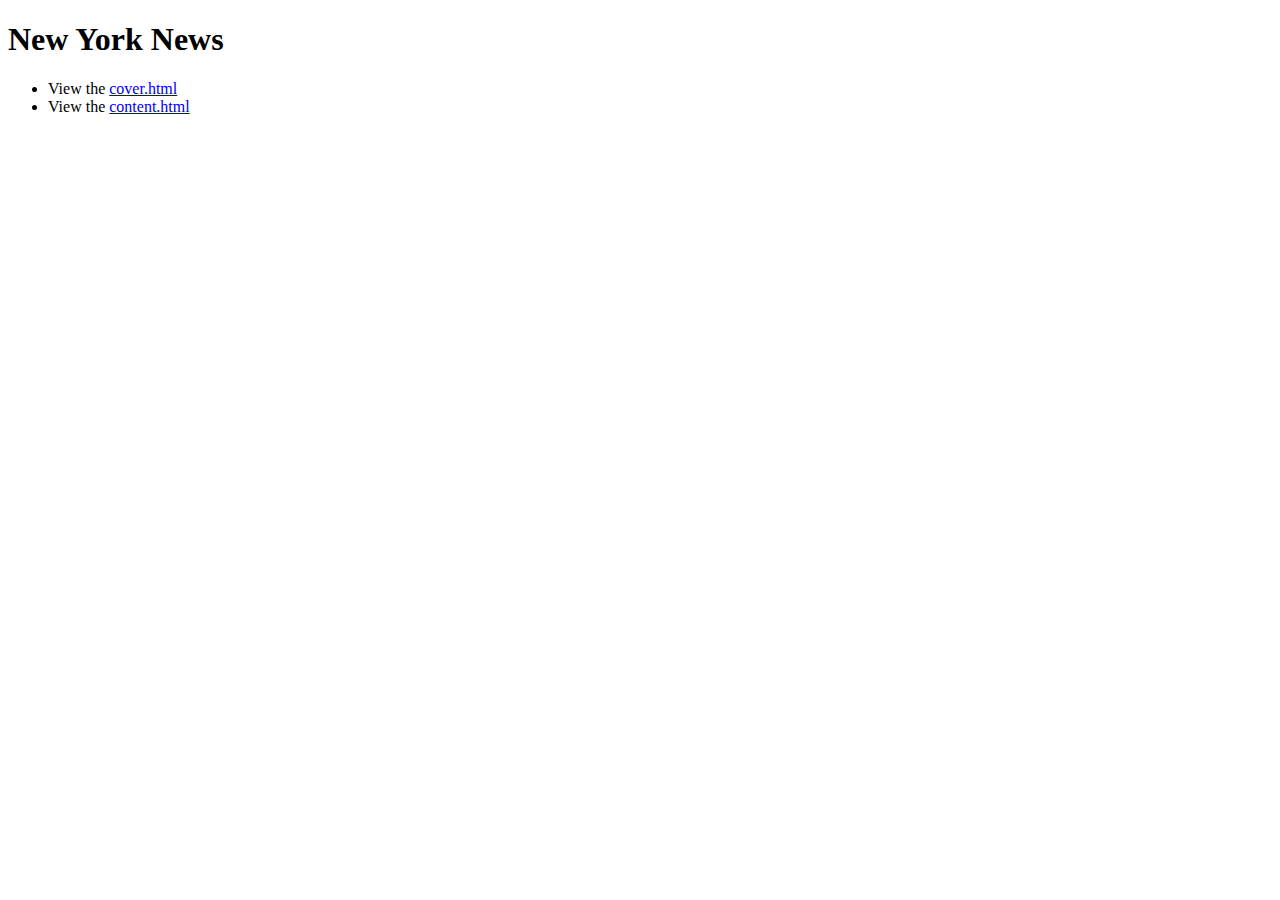
<file: NewYorkNewspaper-main/NewYorkNewspaper-main/index.html>
<!DOCTYPE html>
<html>

<head>
	<meta charset="UTF-8">
	<title>title</title>
</head>

<body>
  <h1>New York News</h2>
  <ul>
    <li>View the <a href="cover.html">cover.html</a></li>
    <li>View the <a href="content.html">content.html</a></li>
  </ul>
</body>

</html>
</file>
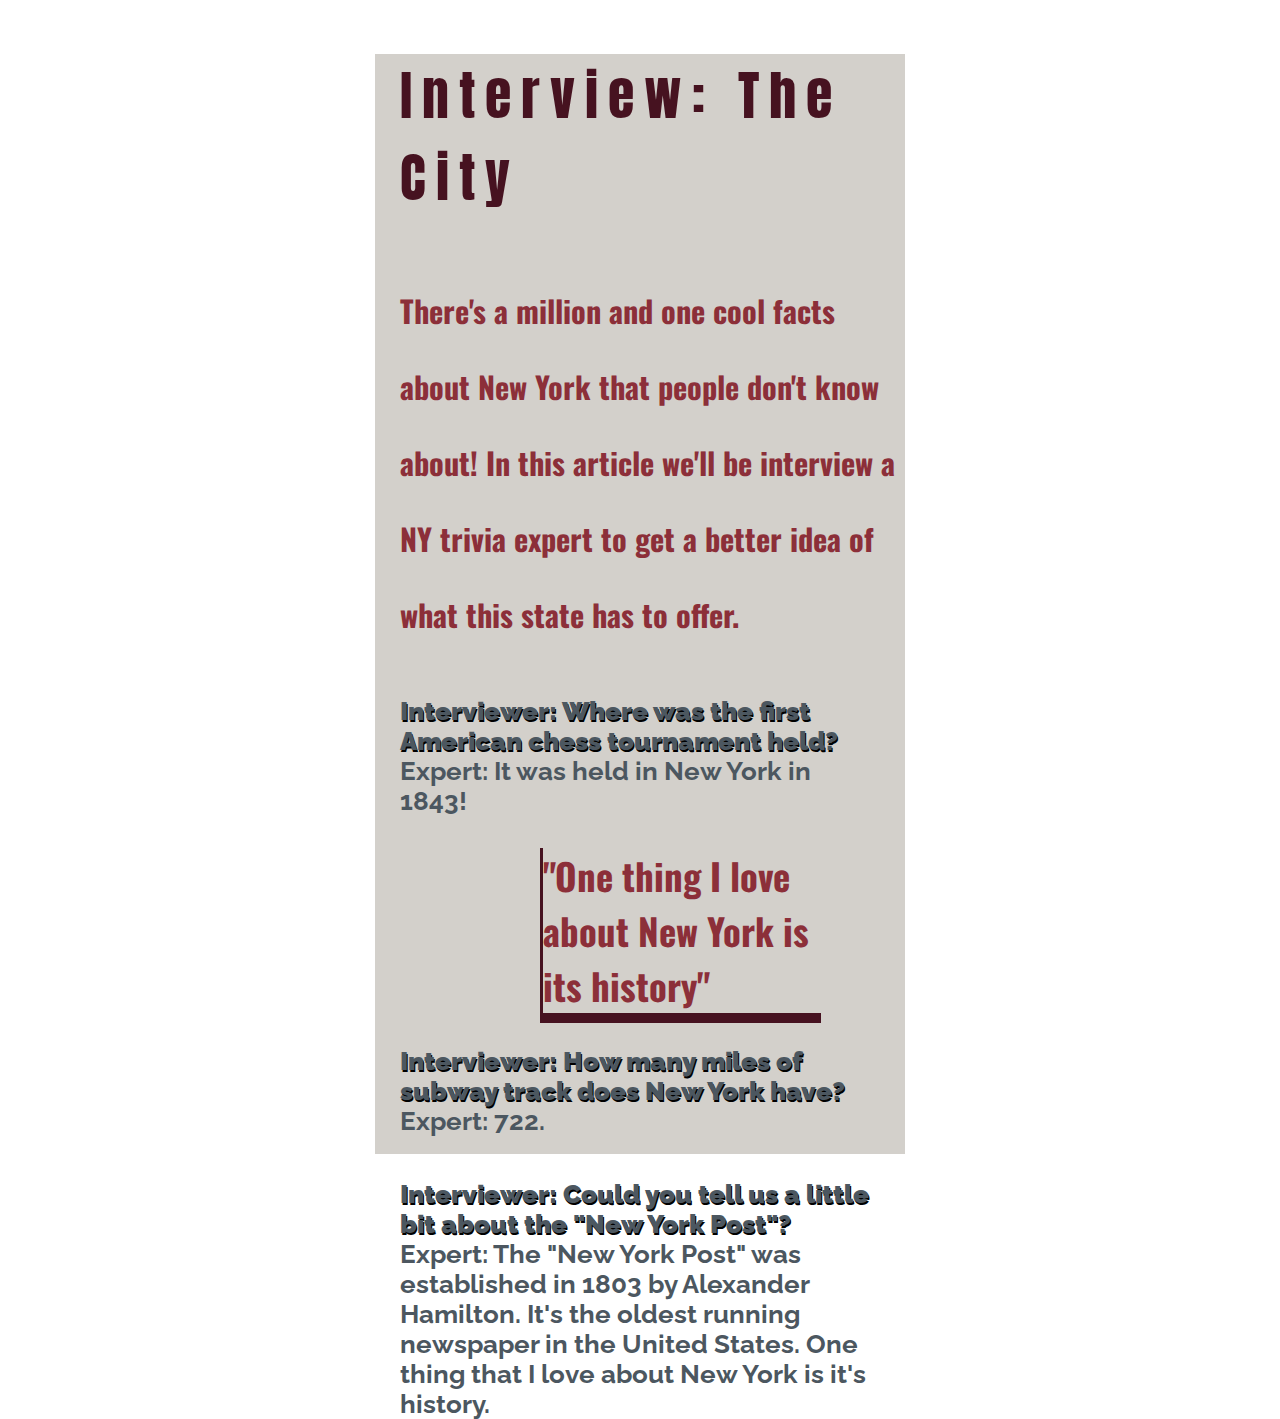
<file: NewYorkNewspaper-main/NewYorkNewspaper-main/content.html>
<!DOCTYPE html>
<html>
  <head>
    <meta charset="UTF-8">
    <title>title</title>
    <link rel="stylesheet" href="content.css" type="text/css">
    <link href="https://fonts.googleapis.com/css?family=Anton|Oswald|Raleway" rel="stylesheet">
    <link rel="preconnect" href="https://fonts.googleapis.com">
    <link rel="preconnect" href="https://fonts.gstatic.com" crossorigin>
    <link href="https://fonts.googleapis.com/css2?family=Anton&family=Oswald:wght@500&display=swap" rel="stylesheet">
  </head>
  <body>
    <div class = "page">
      <h3 id = "article_title">Interview: The City</h3>
      <h4 id = "intro">There's a million and one cool facts about New York that people don't know about! In this article we'll be interview a NY trivia expert to get a better idea of what this state has to offer.</h4>
      <h5 class = "question">Interviewer: Where was the first American chess tournament held? </h5>
      <h5 class = "answer">Expert: It was held in New York in 1843!</h5>
      <h6 id = "block_quote"> "One thing I love about New York is its history"</h6>
      <h5 class = "question">Interviewer: How many miles of subway track does New York have? </h5>
      <h5 class = "answer">Expert: 722.</h5>
      <h5 class = "question">Interviewer: Could you tell us a little bit about the "New York Post"? </h5>
      <h5 class = "answer">Expert: The "New York Post" was established in 1803 by Alexander Hamilton. It's the oldest running newspaper in the United States. One thing that I love about New York is it's history.</h5>
    </div>
  </body>
</html>
</file>
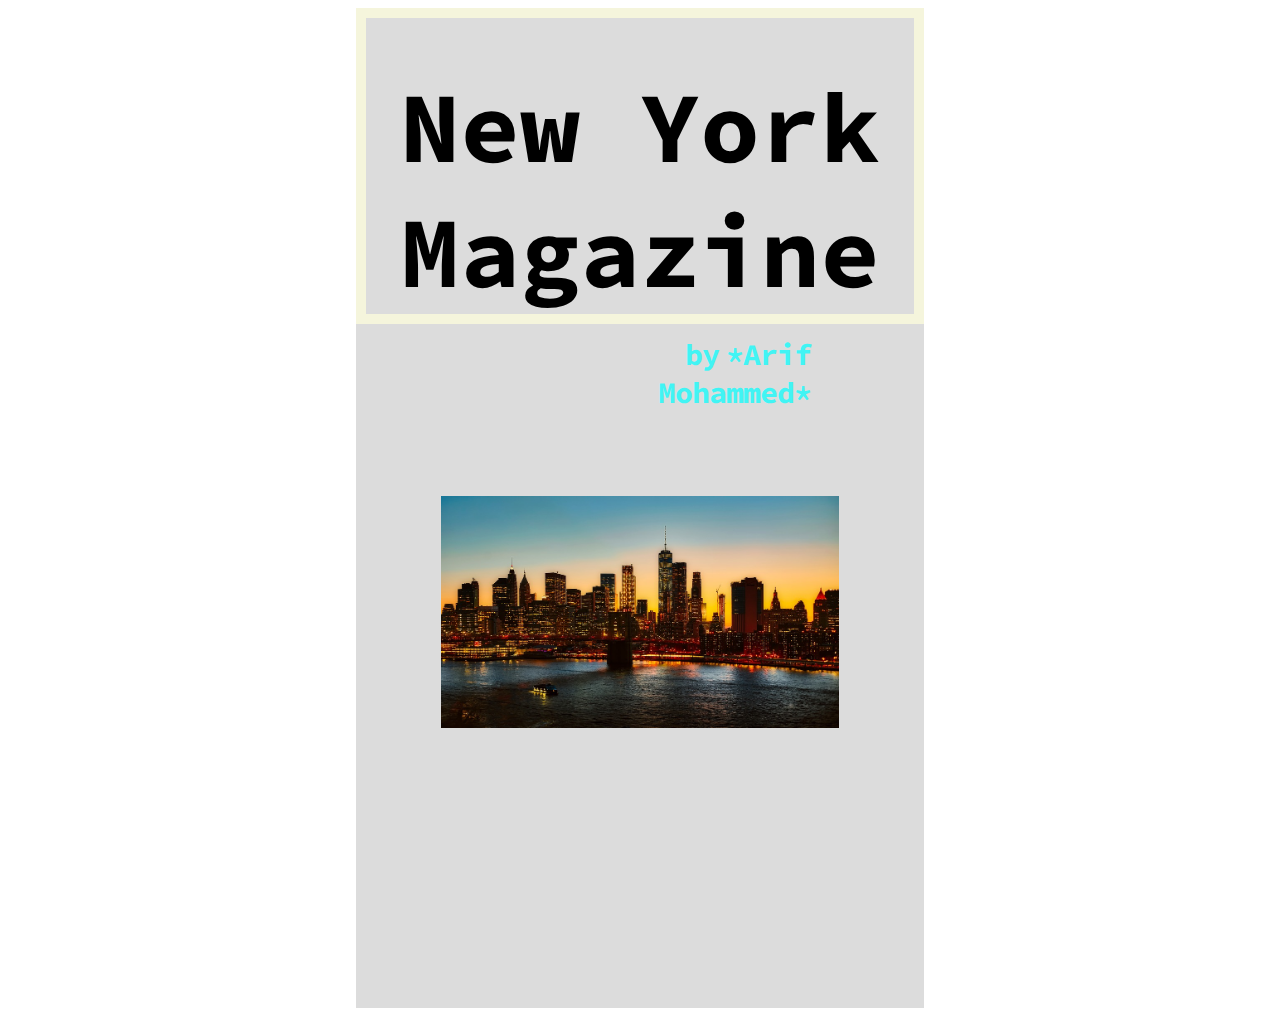
<file: NewYorkNewspaper-main/NewYorkNewspaper-main/cover.html>
<!DOCTYPE html>
<html>
  <head>
    <meta charset="UTF-8">
    <title>title</title>
    <link href="https://fonts.googleapis.com/css?family=Roboto|Source+Code+Pro" rel="stylesheet">
    <link rel="stylesheet" href="cover.css" type="text/css">
  </head>
  <body>
    <div class = "cover">
      <h1 id = "title"> New York Magazine </h1>
      <h2 id = "subtitle"> by *Arif Mohammed* </h2>
      <img id = "cover_image" src = "./resources/nyc.jpg" />
   <div>
   </body>
</html>
</file>
<file: NewYorkNewspaper-main/NewYorkNewspaper-main/content.css>
.page {
  background-color: #D3D0CB;
  width: 40%;
  height: 1100px;
  margin: auto;
  padding-left:2%;
}

#article_title {
  font-size:340%;
  font-family: 'Anton', sans-serif;
  letter-spacing:10px;
  font-weight:lighter;
  color:#461220;
}

#intro {
  font-size:190%;
  font-family: 'Oswald', sans-serif;
  line-height: 250%;
  padding-right: 2%;
  font-weight: light;
  color: #8C2F39;
}

.question{
  font-size:160%;
  padding-right:7%;
  font-family: 'Raleway', sans-serif;
  font-weight: 900;
  letter-spacing: 200%;
  color:#4C5760;
  margin-bottom:-0.001px;
  text-shadow: 1.5px 1.5px #000000;
}

.answer{
  font-size:160%;
  padding-right:5%;
  font-weight:bold;
  font-family: 'Raleway', sans-serif;
  color:#4C5760;
  margin-top:-0.001px;
}

#block_quote {
  font-size:230%;
  font-weight:bold;
  font-family: 'Oswald', sans-serif;
  color: #8C2F39; 
  border-left: solid;
  box-shadow: 0px 10px #461220;

  border-width: 3px;
  border-style: solid;
  border-bottom-width: 0px;
  border-right-width: 0px;
  border-top-width: 0px;
  border-color:#461220;
  margin-left:140px;
  width: 55%;
  margin-bottom: -10px;
  margin-top: -10px;
}
</file>
<file: NewYorkNewspaper-main/NewYorkNewspaper-main/cover.css>
.cover {
  width: 45%;
  height: 1000px;
  background-color: gainsboro;
  margin: auto;
}
#title {
  margin: auto;
  font-family: 'Source Code Pro', monospace;
  text-align: center;
  padding-top: 8%;
  font-size: 100px;
  border: 10px solid beige;
}

#subtitle {
  margin: auto;
  width: 50%;
  font-family: 'Source Code Pro', monospace;
  padding-left: 10%;
  padding-top: 2%;
  color: aqua;
  font-size: 30px;
  text-align: right;
  letter-spacing:-1px;
  word-spacing: -10px;
  opacity: 0.7;
}

#cover_image {
  padding-top:15%;
  padding-left: 15%;
  padding-right: 10%;
  width: 70%;
}
</file>
